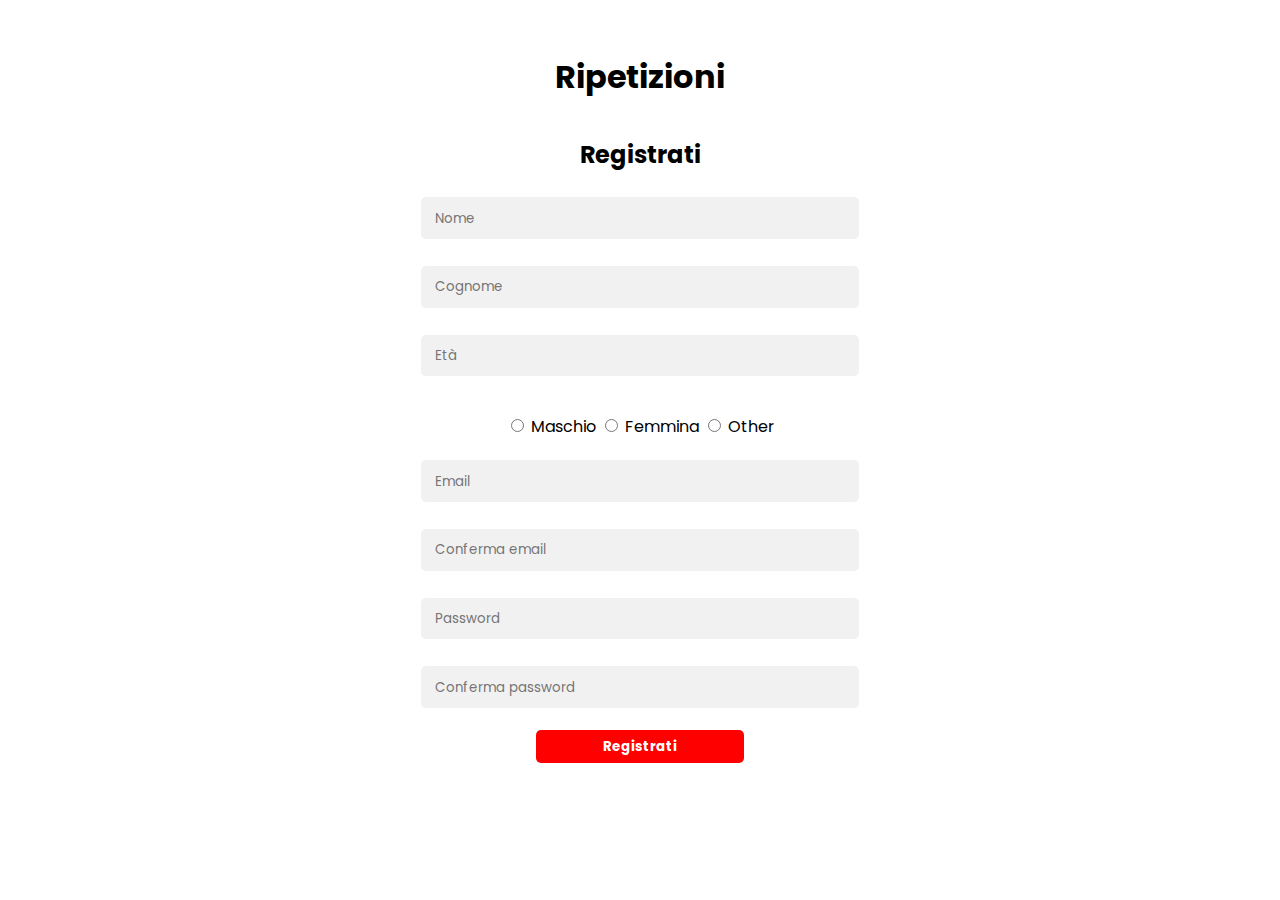
<file: assets/register/register.html>
<!DOCTYPE html>
<html lang="en">
<head>
    <meta charset="UTF-8">
    <meta http-equiv="X-UA-Compatible" content="IE=edge">
    <meta name="viewport" content="width=device-width, initial-scale=1.0">
    <title>Register</title>
    <link rel="stylesheet" href="https://fonts.googleapis.com/css?family=Poppins">
    <link rel="stylesheet" href="register.css">
    <script src="register.js"></script>
</head>
<body>
    <div id="container">
        <h1>Ripetizioni</h1>
        <h2>Registrati</h2>
        <!-- <form id="register-form" onsubmit="formDataChannel.postMessage(getFormData()); return false;"> -->
        <!-- <form id="register-form" onsubmit="event.preventDefault(); getFormData();"> -->
        <form id="register-form" novalidate>
            <input type="text" name="first-name" placeholder="Nome" required>
            <input type="text" name="last-name" placeholder="Cognome" required>
            <input type="number" name="age" placeholder="Et&agrave;" required>
            <div id="radio-container">
                <input type="radio" id="male" name="gender" value="M" required>
                <label for="male">Maschio</label>
                <input type="radio" id="female" name="gender" value="F" required>
                <label for="female">Femmina</label>
                <input type="radio" id="other" name="gender" value="O" required>
                <label for="other">Other</label>
            </div>
            <input type="email" name="email" placeholder="Email" required>
            <input type="email" name="rpt-email" placeholder="Conferma email" required>
            <input type="password" name="password" placeholder="Password" required>
            <input type="password" name="rpt-password" placeholder="Conferma password" required>
            <div id="errMsg"></div>
            <input type="submit" value="Registrati">
        </form>
    </div>
</body>
</html>
</file>
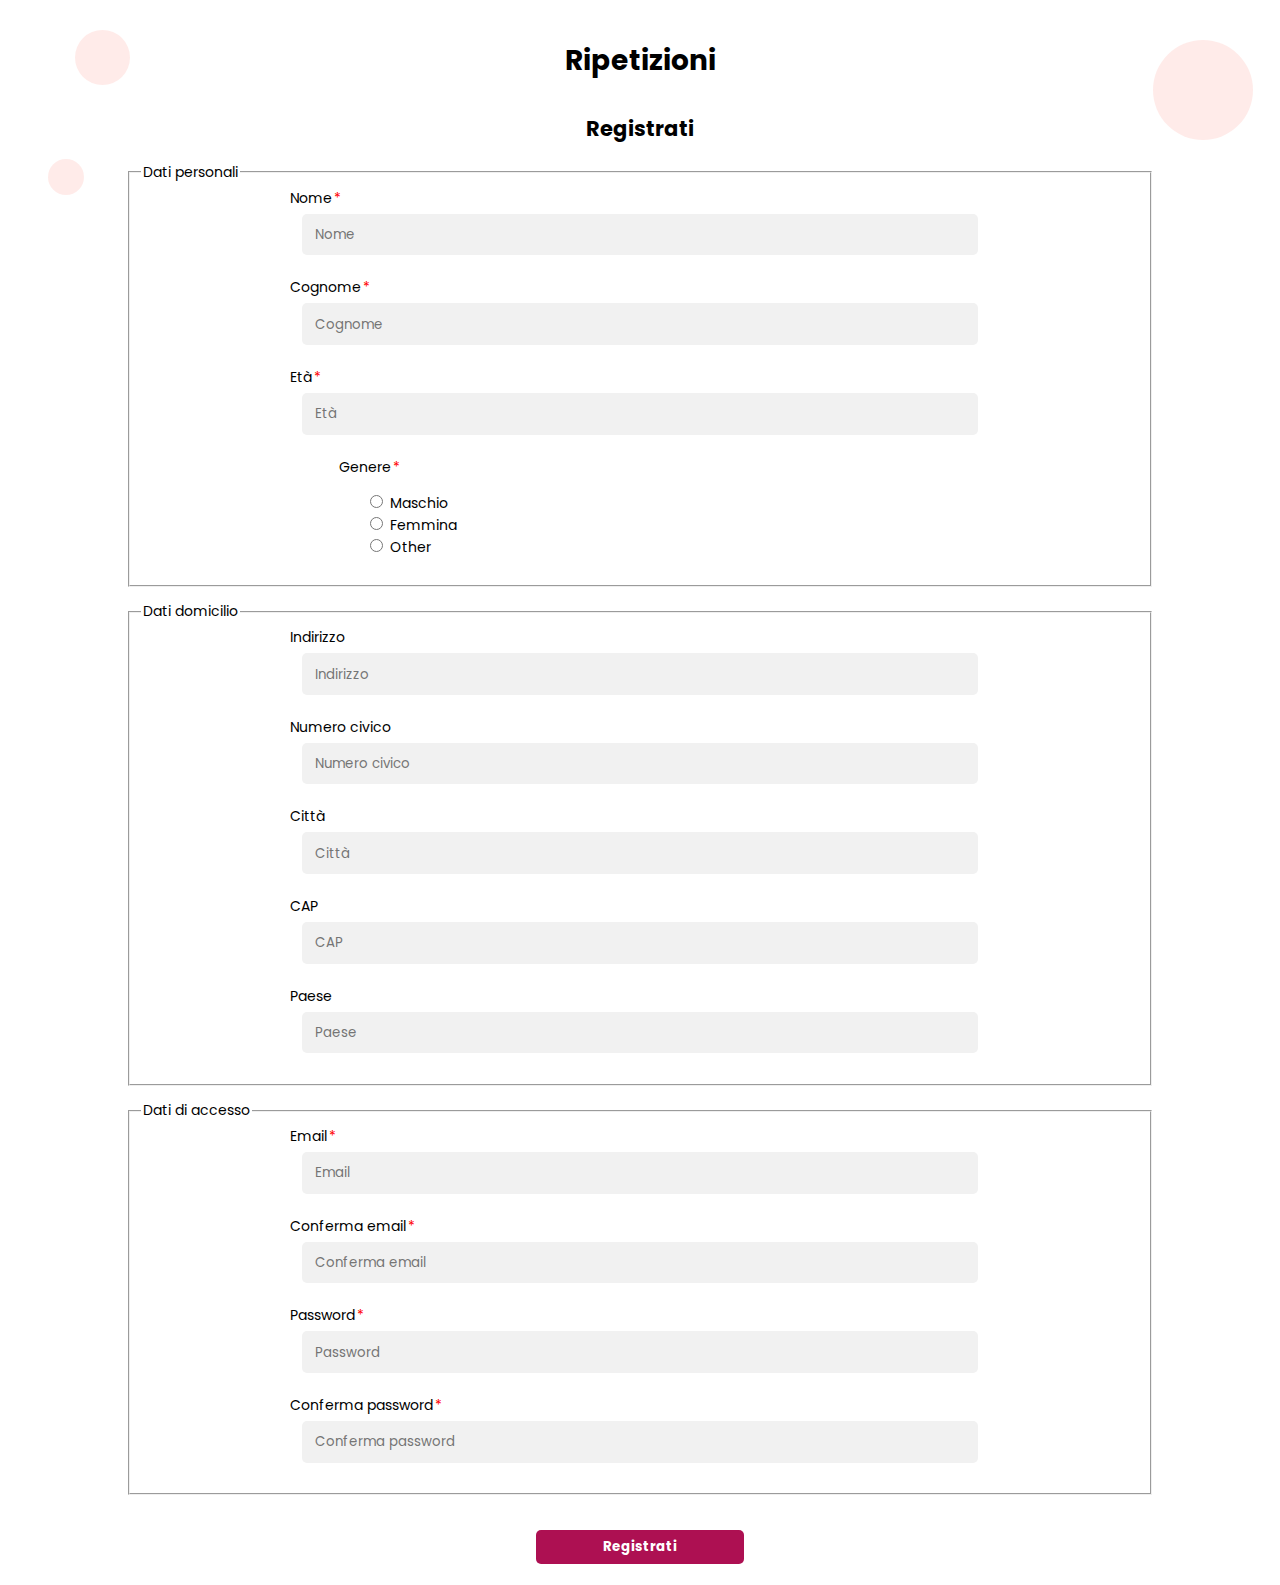
<file: mobile/assets/register/register.html>
<!DOCTYPE html>
    <html lang="it">
    <head>
        <meta charset="UTF-8">
        <meta http-equiv="X-UA-Compatible" content="IE=edge">
        <meta name="viewport" content="width=device-width, initial-scale=1.0">
        <title>Register</title>
        <link rel="stylesheet" href="https://fonts.googleapis.com/css?family=Poppins">
        <link rel="stylesheet" href="register.css">
        <script src="register.js"></script>
    </head>
    <body>
        <h1>Ripetizioni</h1>
        <h2>Registrati</h2>
        <div class="bg_shade" id="circle_1"></div>
        <div class="bg_shade" id="circle_2"></div>
        <div class="bg_shade" id="circle_3"></div>
        <form id="register-form" novalidate>
            <fieldset>
                <legend>Dati personali</legend>
                <div class="input-labels">
                    <label for="first-name">Nome<span class="mandatory">*</span></label>
                </div>
                <input type="text" autocomplete="given-name" id="first-name" name="first-name" placeholder="Nome" aria-required="true" required>
                <div class="input-labels">
                    <label for="last-name">Cognome<span class="mandatory">*</span></label>
                </div>
                <input type="text" autocomplete="family-name" id="last-name" name="last-name" placeholder="Cognome" aria-required="true" required>
                <div class="input-labels">
                    <label for="age">Età<span class="mandatory">*</span></label><br>
                </div>
                <input type="number" id="age" name="age" min="14" max="90" placeholder="Età" aria-required="true" required>
                <fieldset id="radio-container">
                    <legend>Genere<span class="mandatory">*</span></legend>
                    <div class="radio-group">
                        <input type="radio" id="male" name="gender" value="M" aria-required="true" required>
                        <label for="male">Maschio</label>
                    </div>
                    <div class="radio-group">
                        <input type="radio" id="female" name="gender" value="F" aria-required="true" required>
                        <label for="female">Femmina</label>
                    </div>
                    <div class="radio-group">
                        <input type="radio" id="other" name="gender" value="O" aria-required="true" required>
                        <label for="other">Other</label>
                    </div>
                </fieldset>
            </fieldset>
            <fieldset>
                <legend>Dati domicilio</legend>
                <div class="input-labels">
                    <label for="address">Indirizzo</label>
                </div>
                <input type="text" id="address" name="address" placeholder="Indirizzo">
                <div class="input-labels">
                    <label for="address-number">Numero civico</label>
                </div>
                <input type="text" id="address-number" name="address-number" placeholder="Numero civico">
                <div class="input-labels">
                    <label for="city">Città</label>
                </div>
                <input type="text" id="city" name="city" placeholder="Città">
                <div class="input-labels">
                    <label for="cap">CAP</label>
                </div>
                <input type="text" id="cap" maxlength="5" name="cap" placeholder="CAP">
                <div class="input-labels">
                    <label for="country">Paese</label>
                </div>
                <input type="text" id="country" name="country" placeholder="Paese">
            </fieldset>
            <fieldset>
                <legend>Dati di accesso</legend>
                <div class="input-labels">
                    <label for="email">Email<span class="mandatory">*</span></label>
                </div>
                <input type="email" autocomplete="email" id="email" name="email" placeholder="Email" aria-required="true" required>
                <div class="input-labels">
                    <label for="rpt-email">Conferma email<span class="mandatory">*</span></label>
                </div>
                <input type="email" autocomplete="email" id="rpt-email" name="rpt-email" placeholder="Conferma email" aria-required="true" required>
                <div class="input-labels">
                    <label for="password">Password<span class="mandatory">*</span></label>
                </div>
                <input type="password" autocomplete="new-password" id="password" name="password" placeholder="Password" aria-required="true" required>
                <div class="input-labels">
                    <label for="rpt-password">Conferma password<span class="mandatory">*</span></label>
                </div>
                <input type="password" autocomplete="new-password" id="rpt-password" name="rpt-password" placeholder="Conferma password" aria-required="true" required>
            </fieldset>
            <p id="errMsg" class="error-message" role="alert"></p>
            <br>
            <input type="submit" id="btnRegister" value="Registrati">
        </form>
    </body>
    </html>
</file>
<file: assets/register/register.css>
body {
    text-align: center;
    font-family: 'Poppins', serif;
    font-size: 16px;
}

#container {
    margin: 0 auto;
    width: 50%;
    height: 100%;
    /* background-color: #f8f8e0; */
    border-radius: 10px;
    padding: 1.5em;
}

#container h2 {
    margin-top: 1.5em;
}

#register-form input[type=text],
#register-form input[type=email],
#register-form input[type=number],
#register-form input[type=password] {
    width: 65%;
    padding: 1em;
    margin: 5px 20px 22px 20px;
    background: #f1f1f1;
}

#register-form input[type=text],
#register-form input[type=email],
#register-form input[type=number],
#register-form input[type=password],
#register-form input[type=submit] {
    border-radius: 5px;
    display: inline-block;
    border: none;
}

#register-form input[type=submit] {
    background-color: red;
    color: #ffffff;
    font-family: 'Poppins', serif;
    font-weight: bold;
    padding: 0.5em 5em;
}

#register-form input::placeholder {
    font-family: 'Poppins', serif;
}

#radio-container {
    width: 60%;
    padding: 1em;
    margin: 0 auto;
}

#errMsg {
    margin: 5px auto 22px auto;
    width: 60%;
    color:#f00;
    background-color: #f1f1f1;
    border: 2px solid red;
    border-radius: 5px;
}

/* body {
    text-align: center;
    font-family: 'Poppins', serif;
    font-size: 16px;
}

#container {
    margin: 0 auto;
    width: 50%;
    height: 100%;
    background-color: #f8f8e0;
    border-radius: 10px;
    padding: 1.5em;
}

#container h2 {
    margin-top: 1.5em;
}

#register-form input[type=text],
#register-form input[type=email],
#register-form input[type=number],
#register-form input[type=password],
#register-form input[type=submit] {
    padding: 0.5em 5em;
    margin: 5px 0 22px 0;
    border-radius: 5px;
    display: inline-block;
    border: none;
    font-family: 'Poppins', serif;
}

#register-form input[type=text],
#register-form input[type=email],
#register-form input[type=number],
#register-form input[type=password] {
    background: #f1f1f1;
    width: 65%;
}

#register-form input[type=submit] {
    background-color: red;
    color: #ffffff;
    font-weight: bold;
}

#register-form input::placeholder {
    font-family: 'Poppins', serif;
}

#radio-container {
    width: 60%;
    padding: 1em;
    margin: 0 auto;
} */
</file>
<file: mobile/assets/register/register.css>
body {
    text-align: center;
    font-family: 'Poppins', serif;
    font-size: 14px;
    margin: 0 auto;
    width: 80%;
    height: 100%;
    border-radius: 10px;
    padding: 1.5em;
}

h2 {
    margin-top: 1.5em;
}

.bg_shade {
    background-color: #fe716324;
    border-radius: 50px;
    position: absolute;
    z-index:-1;
}

#circle_1 {
    top: 40px;
    right: 27px;
    width: 100px;
    height: 100px;
}
#circle_2 {
    top: 159px;
    left: 48px;
    width: 36px;
    height: 36px;
}
#circle_3 {
    top: 30px;
    left: 75px;
    width: 55px;
    height: 55px;
}

#register-form input[type=text],
#register-form input[type=email],
#register-form input[type=number],
#register-form input[type=password] {
    width: 65%;
    padding: 1em;
    margin: 5px 20px 22px 20px;
    background: #f1f1f1;
}

#register-form input[type=text],
#register-form input[type=email],
#register-form input[type=number],
#register-form input[type=password],
#register-form input[type=submit] {
    border-radius: 5px;
    display: inline-block;
    border: none;
}

#register-form input[type=submit] {
    background-color: #ad1052ff;
    color: #ffffff;
    font-family: 'Poppins', serif;
    font-weight: bold;
    padding: 0.5em 5em;
}

#register-form input::placeholder {
    font-family: 'Poppins', serif;
}

.radio-group {
    text-align: left;
}

#errMsg {
    display: none;
    font-size: 13px;
}

.error-message {
    color: #f00;
    text-align: left;
    padding: 0;
    margin: -20px 0 5px 17%;
    width: 60%;
}

.success-message {
    text-align: center;
    color: #0f0;
    border: 2px solid #0f0;
    margin: 5px auto 22px auto;
    width: 80%;
    background-color: #f1f1f1;
    border-radius: 5px;
}

#radio-container {
    text-align: left;
    border: none;
    width: 55%;
    height: 100%;
    padding: 1em;
    margin: 0 auto 5px auto;
}

#radio-container > legend {
    margin-left: -2em;
}

.input-labels {
    text-align: left;
    margin: 0 auto;
    width: 100%;
    position: relative;
    left: 15%;
}

.mandatory {
    color: #f00;
    padding-left: 0.1em;
}

fieldset {
    margin: 1em auto;
}

legend {
    text-align: left;
}
</file>
